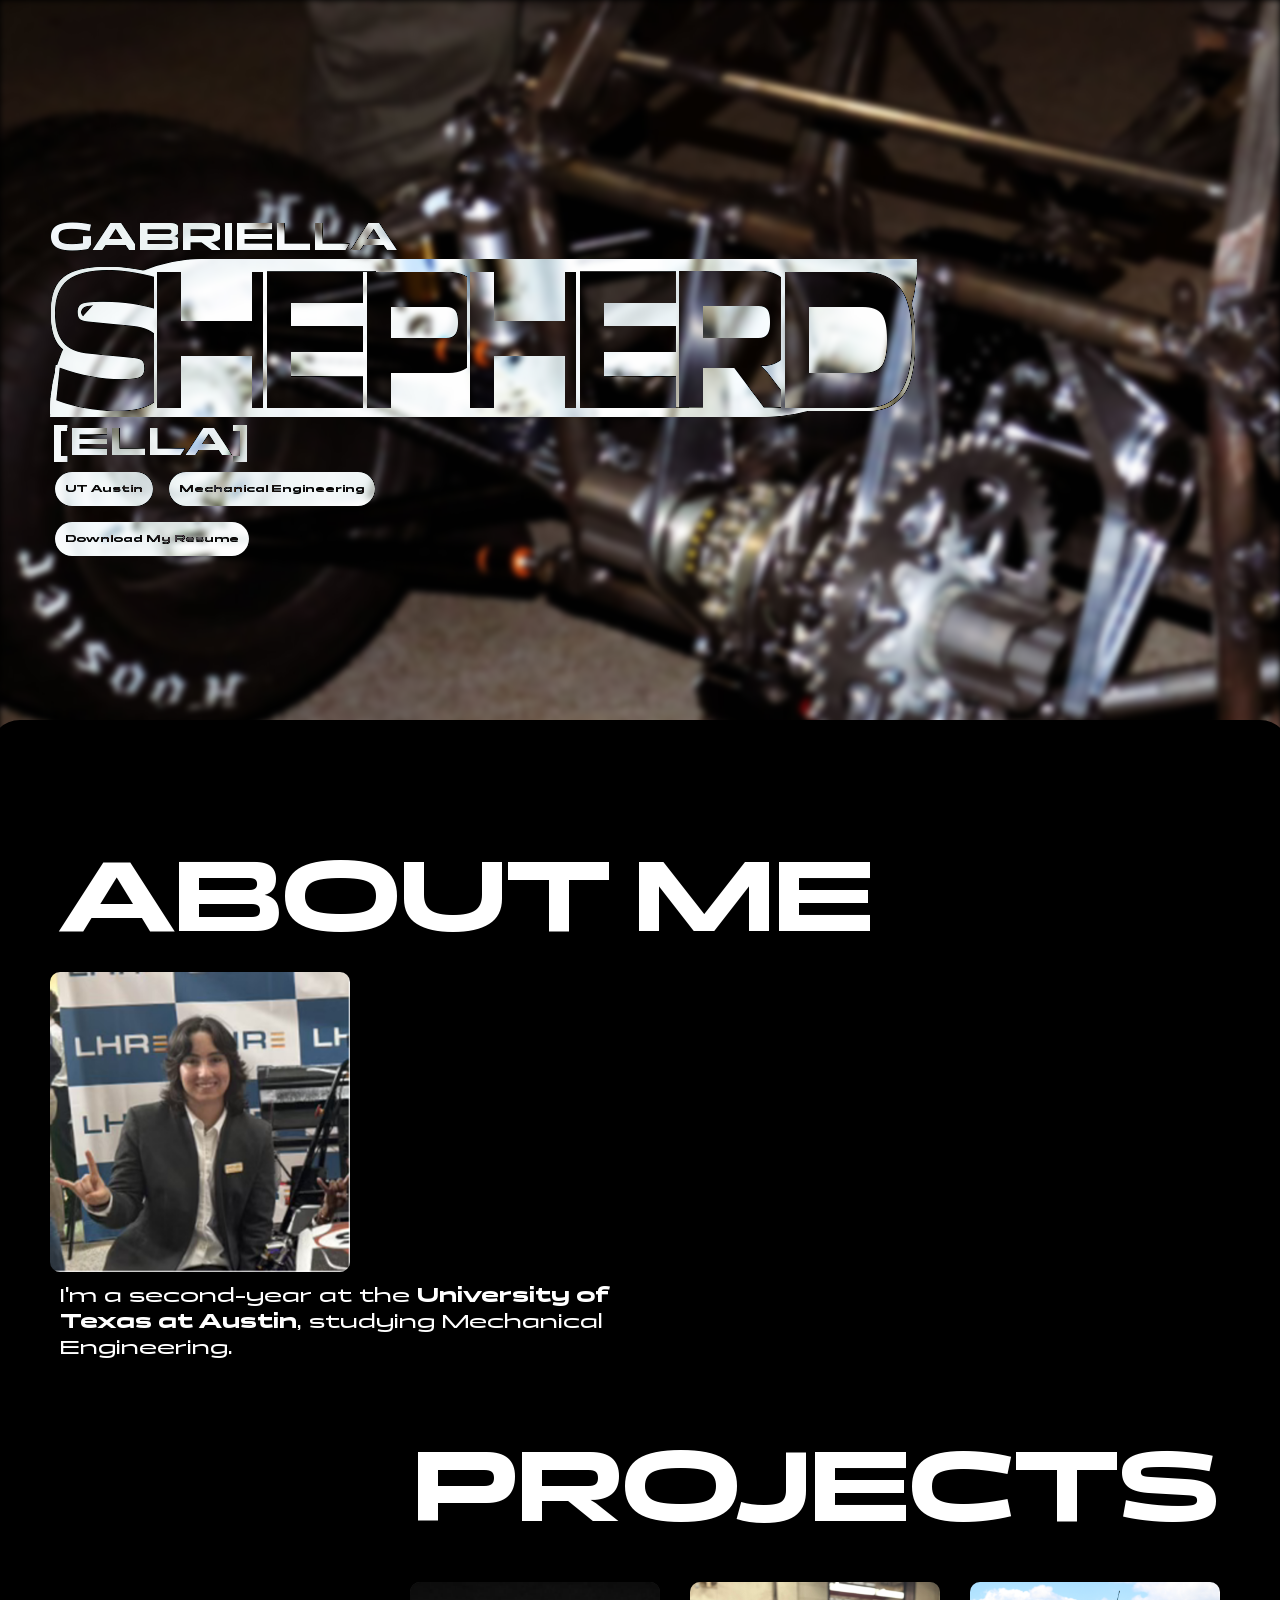
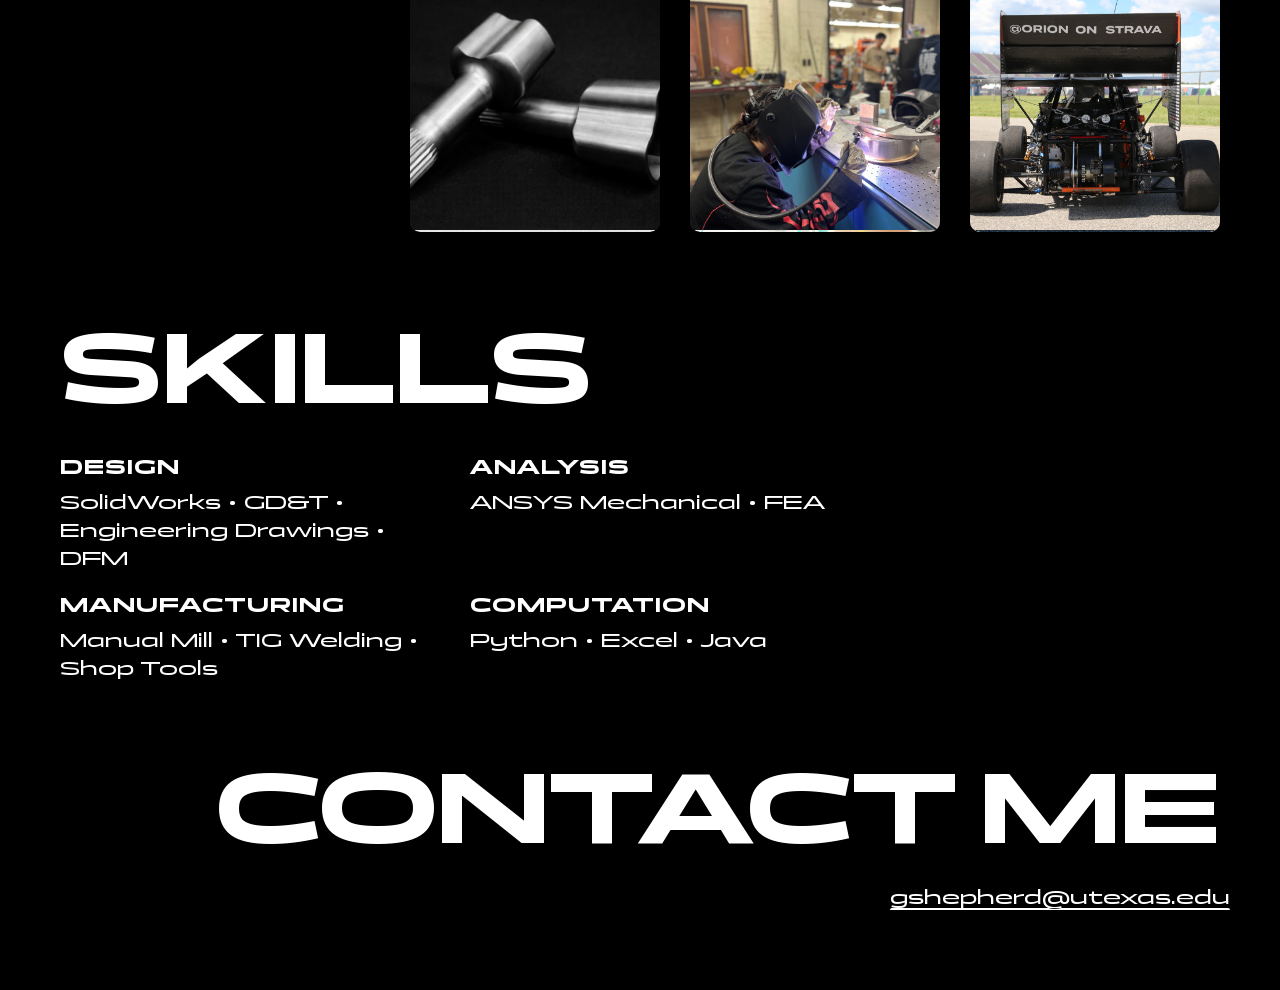
<file: index.html>
<!DOCTYPE html>
<html lang="en">

<head>
	<meta charset="UTF-8" />
	<title>Gabriella (Ella) Shepherd</title>
	<meta name="viewport" content="width=device-width,initial-scale=1" />
	<meta name="description" content="" />
	<link rel="stylesheet" type="text/css" href="assets/css/style.css" />
	<link rel="icon" href="assets/images/headshot.png">
</head>

<body>
	<img src="projects/imgs/obeldtphoto.jpg" class="heroBG">
	<div class="hero">
		<h1 class="last">Gabriella</h1>
		<h1 class="first">Shepherd</h1>
		<h1 class="last">[Ella]</h1>
		<div class="subhero">
			<p>UT Austin</p> :: <p>Mechanical Engineering</p>
			<a href="shepherdg_resume_916.pdf" download class="resumeBtn">Download My Resume</a>
		</div>
	</div>
	<div class="content">
		<div class="sects">
			<div class="sect">
				<h2>About Me</h2>
				<img src="assets/images/headshot.png">
				<p>I'm a second-year at the <b>University of Texas at Austin</b>, studying Mechanical Engineering. </p>
			</div>
			<div class="sect">
				<h2>Projects</h2>
				<div class="projects-gallery" id="projectsGallery">
					<!-- Project cards will be dynamically loaded here -->
				</div>
			</div>
			<div class="sect">
				<h2>Skills</h2>
				<div class="skills-container">
					<div class="skill-category">
						<h3>DESIGN</h3>
						<p>SolidWorks • GD&T • Engineering Drawings • DFM</p>
					</div>
					<div class="skill-category">
						<h3>ANALYSIS</h3>
						<p>ANSYS Mechanical • FEA</p>
					</div>
					<div class="skill-category">
						<h3>MANUFACTURING</h3>
						<p>Manual Mill • TIG Welding • Shop Tools</p>
					</div>
					<div class="skill-category">
						<h3>COMPUTATION</h3>
						<p>Python • Excel • Java</p>
					</div>
				</div>
			</div>
			<div class="sect">
				<h2>Contact Me</h2>
				<a href="mailto:email@email.com">gshepherd@utexas.edu</a>
			</div>
		</div>
	</div>
	<script src="assets/js/app.js"></script>
	<script src="assets/js/projects.js"></script>
</body>

</html>
</file>
<file: assets/css/style.css>
body {
	font-family: plain;
	margin: 0;
	overflow-x: hidden;
	background-color: var(--theme-color);
}

:root {
	--font-size: min(5vw, 50px);
	--theme-color: black;
}

h1 {
	display: flex;
	margin: 0;
	padding: 0;
	color: white;
}

p {
	margin: 0;
}

.subhero {
	position: relative;
	font-size: 10px;
	display: flex;
	justify-content: center;
	align-items: center;
	color: black;
	font-weight: bold;
}

.subhero>p, .resumeBtn {
	background-color: white;
	color: black;
	margin: 5px;
	padding: 10px;
	border-radius: 100vmin;
	font-size: 10px;
	corner-shape: bevel;
}

h1 p {
	display: inline;
	flex: 1;
	display: flex;
	justify-content: center;
	align-items: center;
	transition: 0.2s;
	text-transform: uppercase;
}
.last > p {
	text-shadow: calc(var(--font-size)*-0.1) 0px 0px black;
}

.first > p {
	scale: 1.2 2;
	text-shadow: -3px 0px 0px white;
}
.first {
	background-color: white;
	color: black;
	filter: drop-shadow(3px 0 0 white) drop-shadow(0 3px 0 white) drop-shadow(0 -3px 0 white);
	border-radius: 100vmin 0 100vmin 0;
	padding: 10px;
	corner-shape: bevel;
}

.last {
	font-size: calc(var(--font-size)*0.8);
}

h1 p:hover {
	scale: 1 2;
}

.hero {
	left: 0;
	top: 0;
	padding: var(--font-size);
	width: 100%;
	height: 80vh;
	display: flex;
	justify-content: center;
	align-items: start;
	flex-direction: column;
	font-size: var(--font-size);
	box-sizing: border-box;
	position: relative;
	overflow: hidden;
	background-color: black;
	mix-blend-mode: difference;
	-webkit-mix-blend-mode: difference;
}
.heroBG {
	position: fixed;
	top: 0;
	left: 0;
	width: 100%;
	height: 100%;
	object-fit: cover;
	z-index: -1;
	filter: blur(3px);
}

.resumeBtn::after {
	content: none;
}
.resumeBtn {
	position: absolute;
	z-index: 3;
	bottom: -5em;
	left: 0;
	background-color: white;
	color: black;
	transition: 0.2s;
}
.resumeBtn:hover {
	background-color: blue;
	color: white;
}

@font-face {
	font-family: scrapbook;
	src: url(../fonts/PolandCannedIntoKaito-j9OjM.ttf);
}

@font-face {
	font-family: plain;
	src: url(../fonts/Panchang-Medium.ttf);
	font-weight: normal;
}

@font-face {
	font-family: plain;
	src: url(../fonts/Panchang-Bold.ttf);
	font-weight: bold;
}

.content {
	position: absolute;
	top: 80vh;
	left: -10px;
	height: auto;
	box-sizing: border-box;
	padding-bottom: 60px;
	width: calc(100% + 20px);
	background-color: var(--theme-color);
	padding: var(--font-size);
	font-size: calc(var(--font-size)*0.4);
	color: white;
	padding-top: 10vh;
	border-radius: 30px 30px 0 0;
	corner-shape: bevel;
}

.step-viewer-container {
	position: sticky;
	right: 10px;
	top: 10vh;
	width: 100vw;
	height: 100vh;
	box-sizing: border-box;
	overflow: hidden;
	z-index: 1;
}

.step-viewer-overlay {
	box-shadow: inset 0 0 20px black, inset 0 0 20px black, inset 0 0 20px black, inset 0 0 20px black;
	width: 100%;
	height: 100%;
	position: absolute;
	left: 0;
	top: 0;
	pointer-events: none;
	box-sizing: border-box;
}

.step-viewer-frame {
	height: 100%;
	width: 100%;
	border: none;
}

.sect {
	margin-bottom: 30px;
	border-radius: 10px;
	padding: 10px;
	padding-bottom: 0;
	box-sizing: border-box;
	display: flex;
	flex-direction: column;
	font-size: min(20px, calc(var(--font-size)*0.8));
}

.sect>h2 {
	margin: 10px;
	font-size: calc(var(--font-size)*2);
	text-transform: uppercase;
	mix-blend-mode: difference;
}

.sect:nth-of-type(2n + 1) {
	align-items: start;
}

.sect:nth-of-type(2n) {
	align-items: end;
}

.sect>p {
	max-width: 600px;
	border-radius: 10px;
	padding: 10px;
	box-sizing: border-box;
}

.sect>img {
	border-radius: 10px;
	max-width: 300px;
}

a {
	color: white;
	text-decoration: none;
	position: relative;
}

a::after {
	content: '';
	position: absolute;
	left: 0;
	bottom: 0;
	width: 100%;
	height: 2px;
	border-radius:100vmin 100vmin 0 0;
	corner-shape: bevel;
	background-color: white;
	mix-blend-mode: difference;
	transition: 0.2s;
}

a:hover::after {
	height: 100%;
	width: 100%;
	border-radius: 0;
}

/* Projects Gallery Styles */
.projects-gallery {
	display: flex;
	gap: 30px;
	flex-wrap: wrap;
	padding: 20px 10px;
	box-sizing: border-box;
	width: 100%;
	max-width: 1200px;
	justify-content: end;
}
.project-card {
	flex-shrink: 0;
	width: 250px;
	height: 250px;
	border-radius: 10px;
	overflow: hidden;
	cursor: pointer;
	transition: transform 0.3s ease, box-shadow 0.3s ease;
	box-shadow: 0 4px 6px rgba(0, 0, 0, 0.3);
	background-color: #222;
	position: relative;
}

.project-card:hover {
	transform: scale(1.08);
}

.project-card:hover .project-card-overlay {
	opacity: 1;
}

.project-card img {
	width: 100%;
	height: 100%;
	object-fit: cover;
	display: block;
	/* filter: sepia(100%) hue-rotate(-60deg) saturate(4); */
}

.project-card-overlay {
	position: absolute;
	top: 0;
	left: 0;
	width: 100%;
	height: 100%;
	background-color: rgba(0, 0, 0, 0.5);
	display: flex;
	align-items: center;
	justify-content: center;
	opacity: 0;
	transition: opacity 0.3s ease;
	z-index: 10;
}

.project-card-overlay-text {
	color: white;
	font-size: 18px;
	font-weight: bold;
	text-align: center;
	text-transform: uppercase;
	letter-spacing: 1px;
}

.project-card-placeholder {
	width: 100%;
	height: 100%;
	display: flex;
	align-items: center;
	justify-content: center;
	background: linear-gradient(135deg, #444, #222);
	color: #888;
	font-size: 14px;
	text-align: center;
	padding: 20px;
	box-sizing: border-box;
}

/* Skills Section Styles */
.skills-container {
	display: grid;
	grid-template-columns: 1fr 1fr;
	gap: 20px;
	max-width: 800px;
	padding: 10px;
}

.skill-category {
	display: flex;
	flex-direction: column;
}

.skill-category h3 {
	font-weight: bold;
	margin: 0 0 8px 0;
	font-size: inherit;
	text-transform: uppercase;
	letter-spacing: 1px;
}
.name-row {
    display: flex;
    align-items: baseline;
    gap: 0.25em;
    flex-wrap: wrap;
}

.skill-category p {
	font-size: inherit;
	line-height: 1.4;
}

@media (max-width: 768px) {
	.skills-container {
		grid-template-columns: 1fr;
	}
}
</file>
